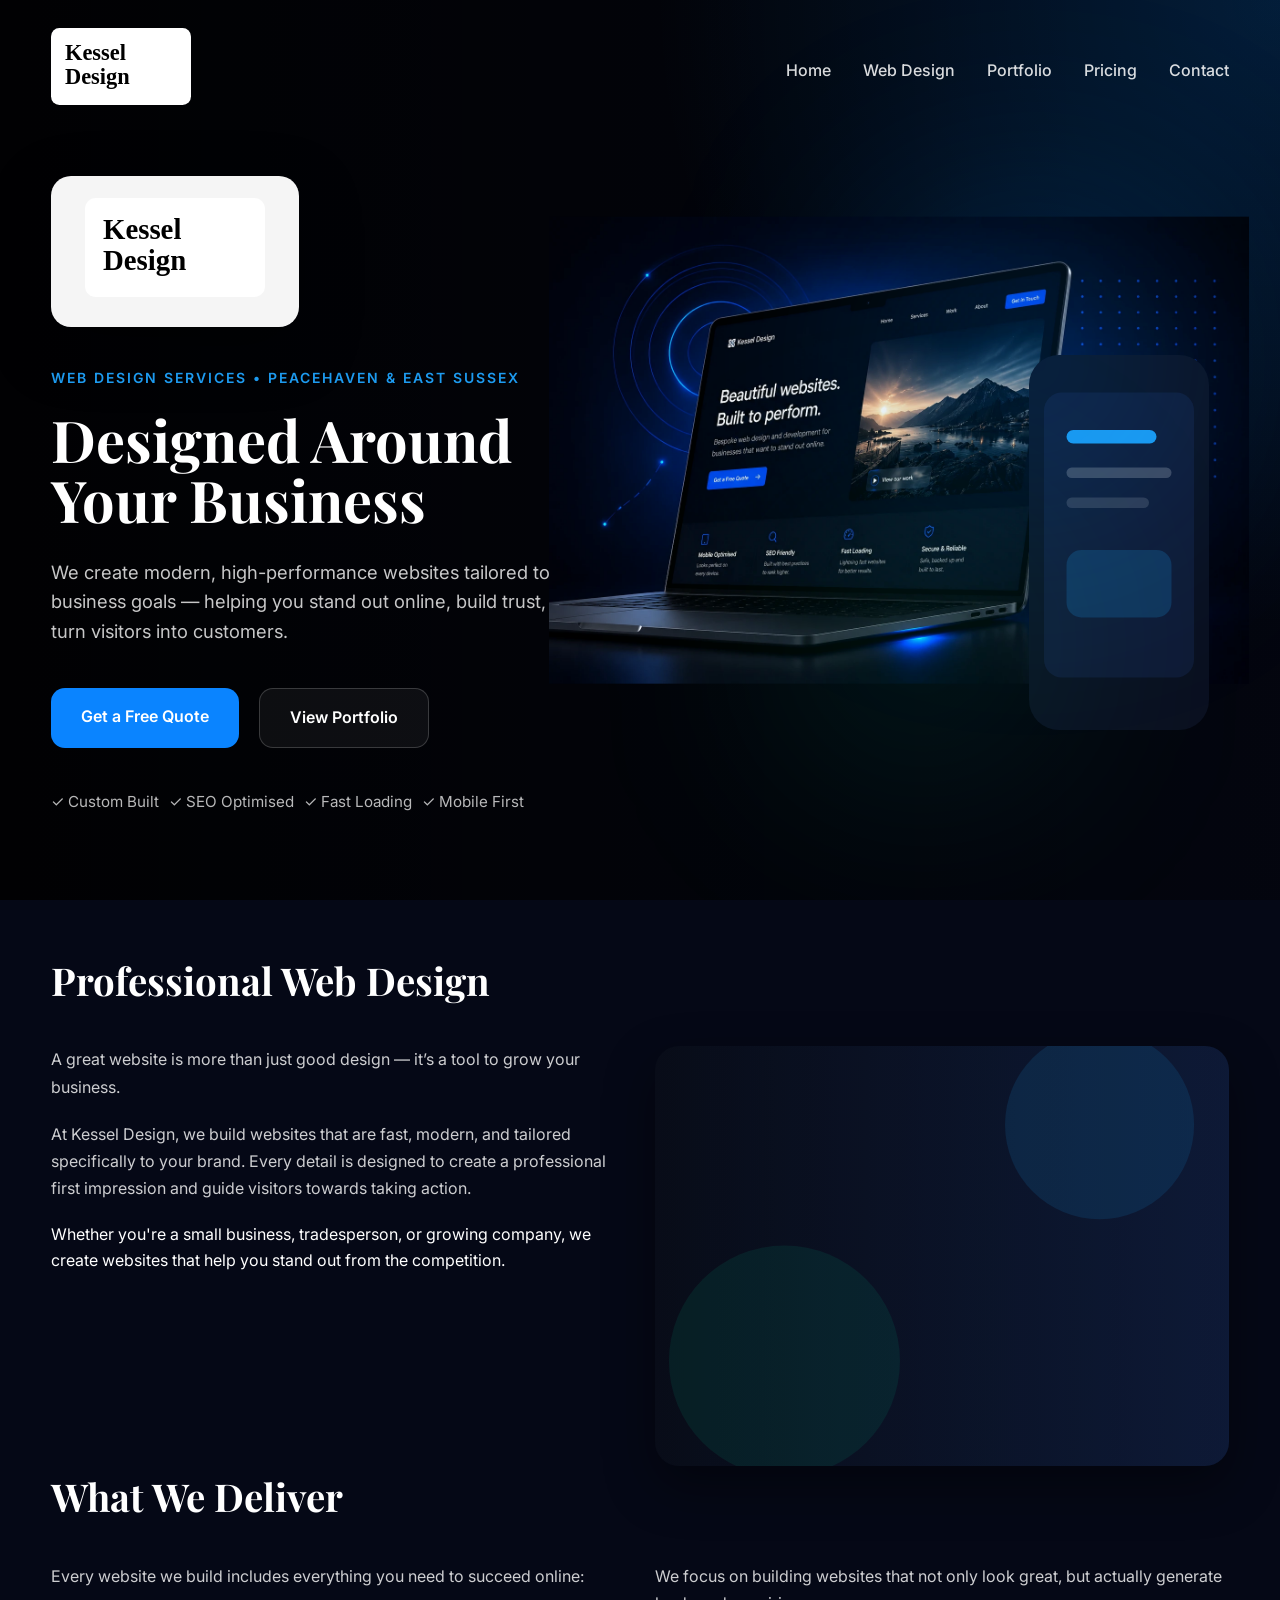
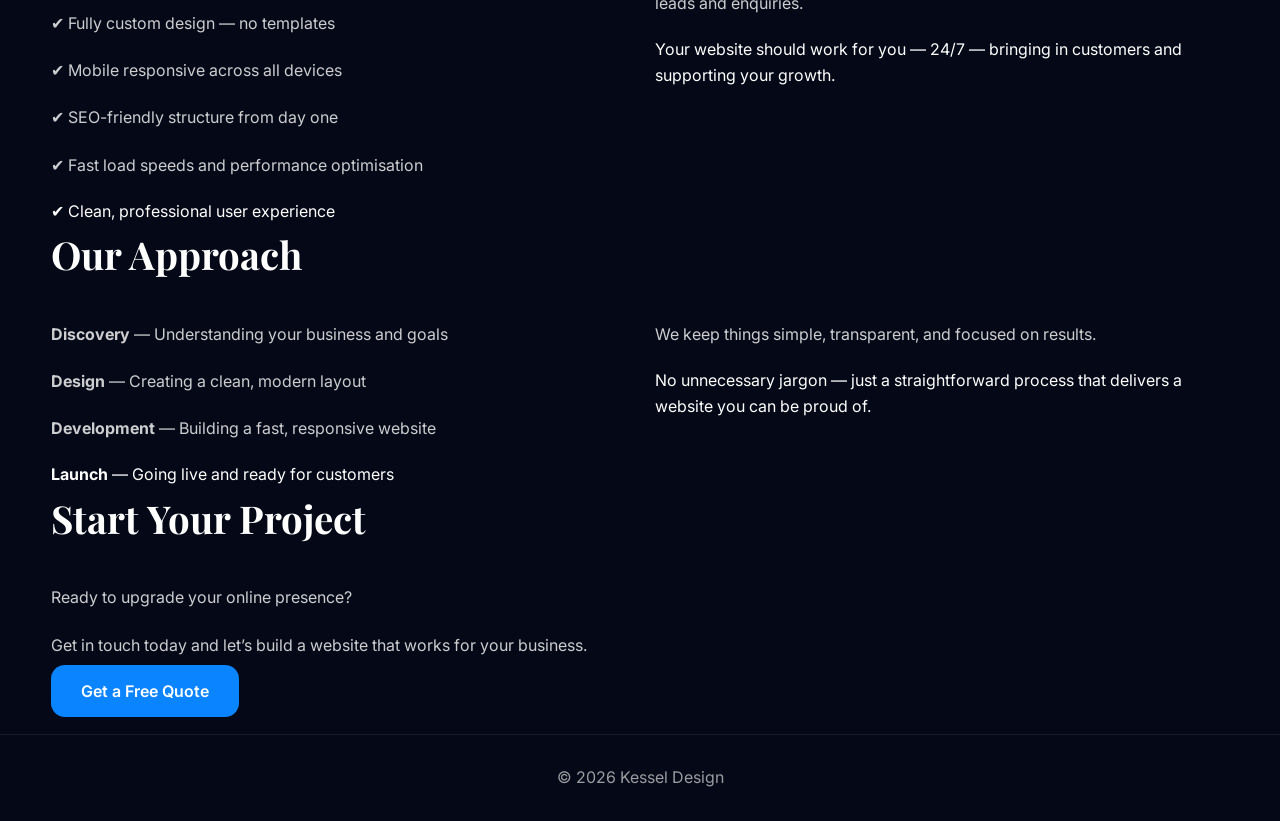
<file: web_design.html>
<!DOCTYPE html>
<html lang="en">
<head>
<meta charset="UTF-8">
<title>Web Design Services | Kessel Design</title>
<meta name="viewport" content="width=device-width, initial-scale=1.0">
<meta name="description" content="Professional web design services in Peacehaven. Custom-built websites designed to convert and perform.">

<link rel="preconnect" href="https://fonts.googleapis.com">
<link rel="preconnect" href="https://fonts.gstatic.com" crossorigin>
<link href="https://fonts.googleapis.com/css2?family=Inter:wght@400;500;600;700&family=Playfair+Display:wght@600;700&display=swap" rel="stylesheet">

<link rel="stylesheet" href="css/style.css">
</head>

<body>

<header class="site-header">
  <div class="container nav">

    <a href="index.html" class="brand">
      <img src="images/logo-card.svg" alt="Kessel Design logo" class="brand-logo">
    </a>

    <nav>
      <a href="index.html">Home</a>
      <a href="web_design.html">Web Design</a>
      <a href="portfolio.html">Portfolio</a>
      <a href="pricing.html">Pricing</a>
      <a href="contact.html">Contact</a>
    </nav>

  </div>
</header>

<!-- HERO (unchanged structure, new content) -->
<section class="hero">
  <div class="hero-overlay"></div>

  <div class="container hero-grid">

    <div class="hero-content">

      <div class="logo-card">
        <img src="images/logo-card.svg" alt="Kessel Design">
      </div>

      <p class="hero-kicker">
        WEB DESIGN SERVICES • PEACEHAVEN & EAST SUSSEX
      </p>

      <h1>
        Designed Around  
        Your Business
      </h1>

      <p class="hero-text">
        We create modern, high-performance websites tailored to your business goals —
        helping you stand out online, build trust, and turn visitors into customers.
      </p>

      <div class="hero-buttons">
        <a href="contact.html" class="btn btn-primary">Get a Free Quote</a>
        <a href="portfolio.html" class="btn btn-secondary">View Portfolio</a>
      </div>

      <div class="hero-features">
        <span>✓ Custom Built</span>
        <span>✓ SEO Optimised</span>
        <span>✓ Fast Loading</span>
        <span>✓ Mobile First</span>
      </div>

    </div>

    <div class="hero-visual">
      <img src="images/computer_phone.webp" class="laptop" alt="Website mockup">
      <img src="images/mobile-mockup.svg" class="mobile" alt="Mobile website mockup">
      <div class="glow glow-1"></div>
      <div class="glow glow-2"></div>
    </div>

  </div>
</section>

<main class="page container">

<h2>Professional Web Design</h2>

<section class="about-layout">

  <div class="about-text content-block">
    <p>
      A great website is more than just good design — it’s a tool to grow your business.
    </p>

    <p>
      At Kessel Design, we build websites that are fast, modern, and tailored specifically
      to your brand. Every detail is designed to create a professional first impression
      and guide visitors towards taking action.
    </p>

    <p>
      Whether you're a small business, tradesperson, or growing company,
      we create websites that help you stand out from the competition.
    </p>
  </div>

  <div class="about-image"></div>

</section>

<h2>What We Deliver</h2>

<section class="about-layout">

  <div class="about-text">
    <p>
      Every website we build includes everything you need to succeed online:
    </p>

    <p>✔ Fully custom design — no templates</p>
    <p>✔ Mobile responsive across all devices</p>
    <p>✔ SEO-friendly structure from day one</p>
    <p>✔ Fast load speeds and performance optimisation</p>
    <p>✔ Clean, professional user experience</p>
  </div>

  <div class="about-text">
    <p>
      We focus on building websites that not only look great,
      but actually generate leads and enquiries.
    </p>

    <p>
      Your website should work for you — 24/7 — bringing in customers
      and supporting your growth.
    </p>
  </div>

</section>

<h2>Our Approach</h2>

<section class="about-layout">

  <div class="about-text">
    <p><strong>Discovery</strong> — Understanding your business and goals</p>
    <p><strong>Design</strong> — Creating a clean, modern layout</p>
    <p><strong>Development</strong> — Building a fast, responsive website</p>
    <p><strong>Launch</strong> — Going live and ready for customers</p>
  </div>

  <div class="about-text">
    <p>
      We keep things simple, transparent, and focused on results.
    </p>

    <p>
      No unnecessary jargon — just a straightforward process that delivers
      a website you can be proud of.
    </p>
  </div>

</section>

<h2>Start Your Project</h2>

<section class="about-layout">

  <div class="about-text">
    <p>
      Ready to upgrade your online presence?
    </p>

    <p>
      Get in touch today and let’s build a website that works for your business.
    </p>

    <a href="contact.html" class="btn btn-primary">Get a Free Quote</a>
  </div>

</section>

</main>

<footer class="footer">
  <div class="container">
    © 2026 Kessel Design
  </div>
</footer>

</body>
</html>
</file>
<file: css/style.css>
*{
  margin:0;
  padding:0;
  box-sizing:border-box;
}

body{
  font-family:'Inter',sans-serif;
  background:#050816;
  color:white;
  line-height:1.6;
}

.container{
  width:min(1400px,92%);
  margin:auto;
}

.site-header{
  position:absolute;
  width:100%;
  z-index:100;
  padding:28px 0;
}

.nav{
  display:flex;
  justify-content:space-between;
  align-items:center;
}

nav{
  display:flex;
  gap:32px;
}

nav a{
  color:rgba(255,255,255,0.85);
  text-decoration:none;
  font-weight:500;
  transition:0.3s ease;
}

nav a:hover{
  color:#1d9bf0;
}

.brand-logo{
  width:140px;
}

.hero{
  position:relative;
  min-height:100vh;
  overflow:hidden;
  display:flex;
  align-items:center;
  background:#050816;
  margin-bottom: 20px
}

.hero-overlay{
  position:absolute;
  inset:0;
  background:
    radial-gradient(circle at top right,
      rgba(0,140,255,0.18),
      transparent 40%),
    linear-gradient(
      to right,
      rgba(0,0,0,0.88),
      rgba(0,0,0,0.35)
    );
}

.hero-grid{
  position:relative;
  z-index:2;
  display:grid;
  grid-template-columns:1fr 1fr;
  gap:60px;
  align-items:center;
}

.hero-content{
  padding: 140px 0 50px;
}

.card-grid {
  display: grid;
  gap: 20px;
  }

.card-grid--two {
  grid-template-columns: repeat(2, 1fr);
}


.card-grid--three {
  display: grid;
  grid-template-columns: repeat(3, 1fr);
  gap: 30px;
}

/* Tablet */
@media (max-width: 1100px) {
  .card-grid--three {
    grid-template-columns: repeat(2, 1fr);
  }
}

/* Mobile */
@media (max-width: 700px) {
  .card-grid--three {
    grid-template-columns: 1fr;
  }
}

.card {
  background: #050816;
  margin-top: 50px;
  padding: 50px;
  border-radius: 8px;
  
border: 1px solid #ddd;
  box-shadow: 0 4px 10px rgba(0, 0, 0, 0.2);
  border-radius: 8px;
  padding: 20px;
}

.card h3 {
  margin-bottom: 20px; /* increase gap below heading */
}

.logo-card{
  width:fit-content;
  background:rgba(255,255,255,0.96);
  padding:22px 34px;
  border-radius:20px;
  box-shadow:0 20px 60px rgba(0,0,0,0.4);
  margin-bottom:40px;
}

.logo-card img{
  width:180px;
}

.hero-kicker{
  color:#1d9bf0;
  letter-spacing:2px;
  font-size:14px;
  font-weight:600;
  margin-bottom:20px;
}

.hero h1{
  font-family:'Playfair Display',serif;
  font-size:clamp(2.6rem,4.5vw,4.5rem);
  line-height:1.05;
  margin-bottom:28px;
  max-width:720px;
}

.hero-text{
  font-size:1.15rem;
  color:rgba(255,255,255,0.78);
  max-width:620px;
  margin-bottom:42px;
}

.hero-buttons{
  display:flex;
  gap:20px;
  margin-bottom:42px;
}

.btn{
  padding:16px 30px;
  border-radius:14px;
  text-decoration:none;
  font-weight:600;
  transition:0.3s ease;
}

.btn-primary{
  background:#0a84ff;
  color:white;
}

.btn-primary:hover{
  transform:translateY(-3px);
}

.btn-secondary{
  border:1px solid rgba(255,255,255,0.18);
  background:rgba(255,255,255,0.05);
  color:white;
}

.hero-features{
  display:flex;
  flex-wrap:wrap;
  gap: 10px;;
  color:rgba(255,255,255,0.72);
  font-size:0.95rem;
}

.hero-visual{
  position:relative;
  height:760px;
}

.laptop{
  position:absolute;
  width:700px;
  right:-20px;
  top:50%;
  transform:translateY(-50%);
}

.mobile{
  position:absolute;
  width:180px;
  right:20px;
  bottom:100px;
}

.glow{
  position:absolute;
  border-radius:50%;
  filter:blur(120px);
}

.glow-1{
  width:280px;
  height:280px;
  background:rgba(0,140,255,0.25);
  top:20%;
  right:10%;
}

.glow-2{
  width:220px;
  height:220px;
  background:rgba(0,255,200,0.16);
  bottom:10%;
  right:35%;
}

.page{
  padding: 30px 0;
}

.page h2{
  font-size:2.4rem;
  margin-top: 0;
  margin-bottom:35px;
  font-family:'Playfair Display',serif;
}

.about-layout{
  display:grid;
  grid-template-columns:1fr 1fr;
  gap: 30px;
  align-items:start;
}

.about-text p:not(:last-child) {
  margin-bottom: 20px;
  line-height: 1.7;
  color: rgba(255,255,255,0.8);
}

.about-image{
  min-height:420px;
  border-radius:24px;
  background:
    linear-gradient(rgba(0,0,0,0.3), rgba(0,0,0,0.3)),
    url('../images/about-bg.svg');
  background-size:cover;
  background-position:center;
  box-shadow:0 20px 50px rgba(0,0,0,0.4);
}

.footer{
  text-align: center;
  border-top:1px solid rgba(255,255,255,0.08);
  padding:30px 0;
  color:rgba(255,255,255,0.6);
}

@media(max-width:1100px){

  .hero-grid,
  .about-layout{
    grid-template-columns:1fr;
  }

  .hero-visual{
    height:500px;
  }

  .laptop{
    width:100%;
    right:0;
  }

  .mobile{
    width:140px;
  }
}

@media(max-width:768px){

  nav{
    display:none;
  }

  .hero-content{
    padding-top:140px;
  }

  .hero-buttons{
    flex-direction:column;
  }

  .hero-features{
    flex-direction:column;
    gap:14px;
  }

  .hero h1{
    font-size:3rem;
  }
}

.services-list {
  padding-left: 40px;
  padding-bottom: 10px;
}

.lower-list {
  padding-left: 30px;
  padding-bottom: 10px;
}

h3 {
  margin-top: 30px;

}
</file>
